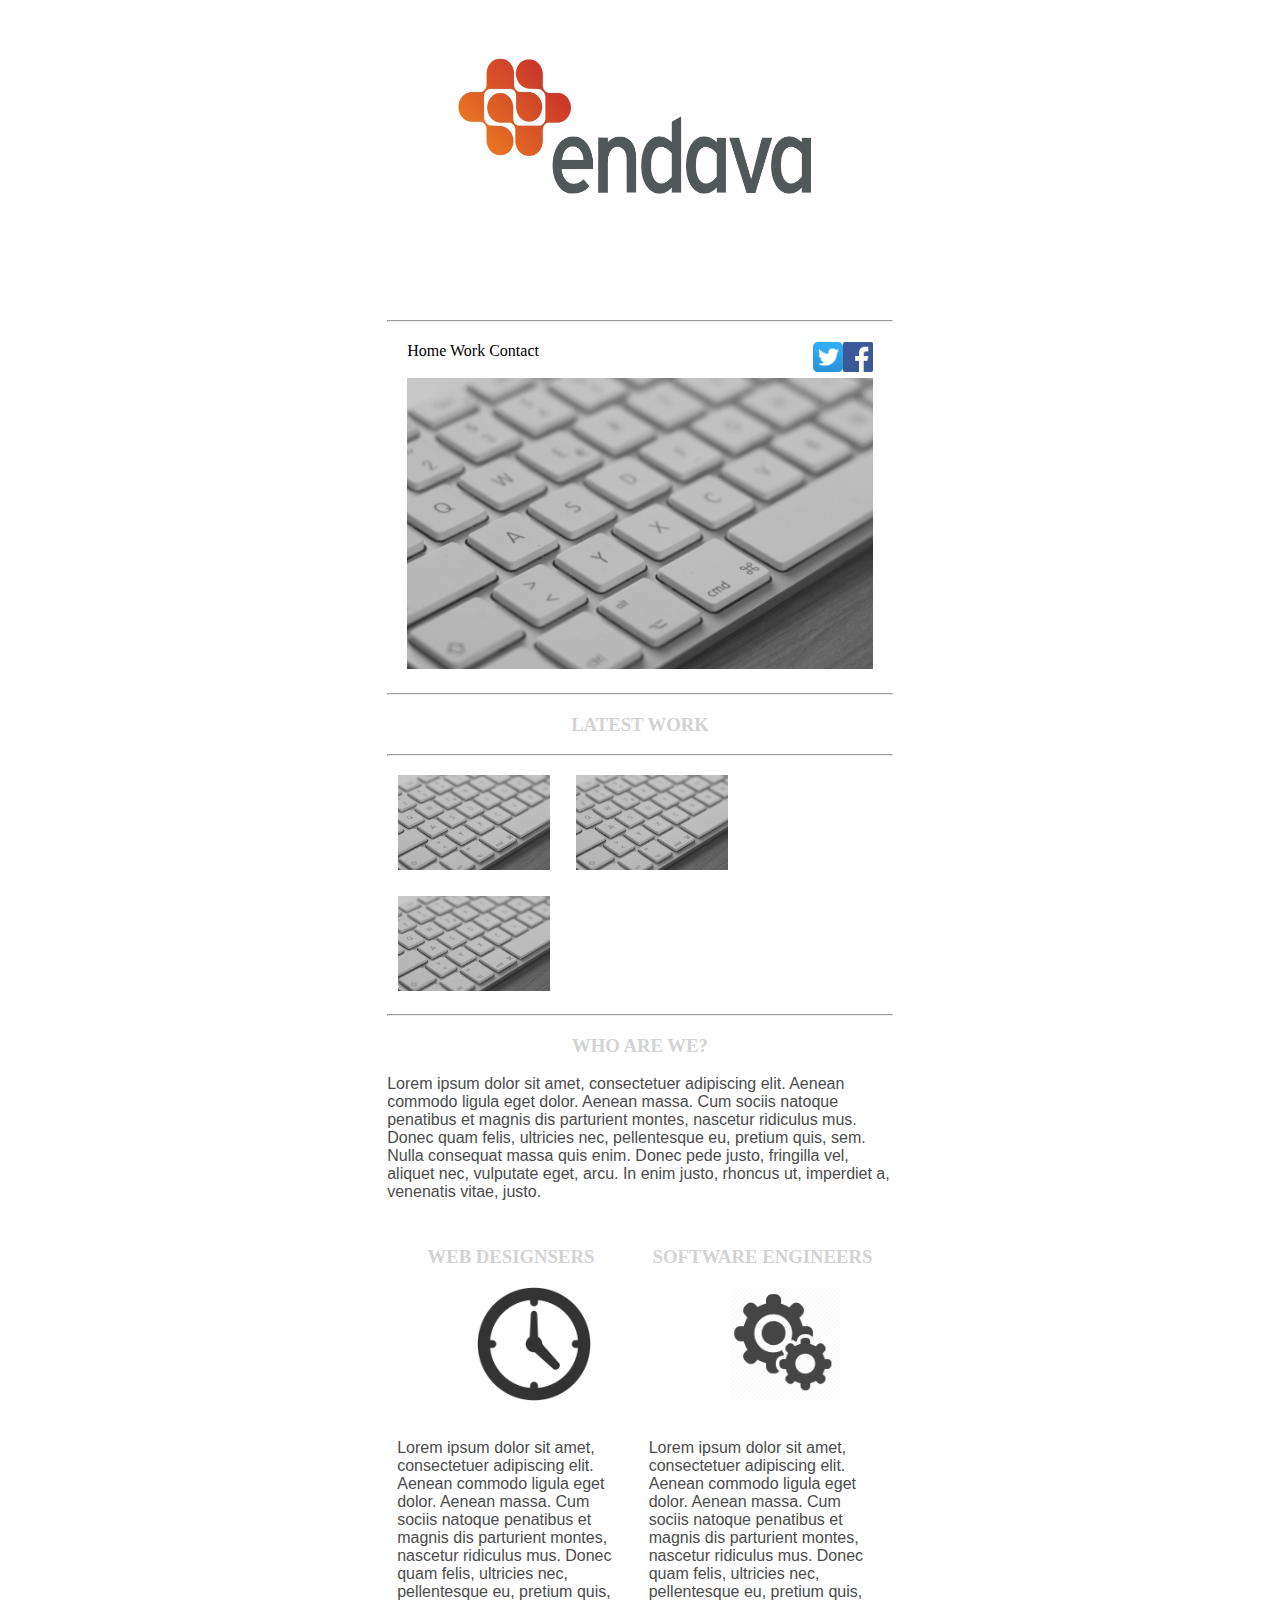
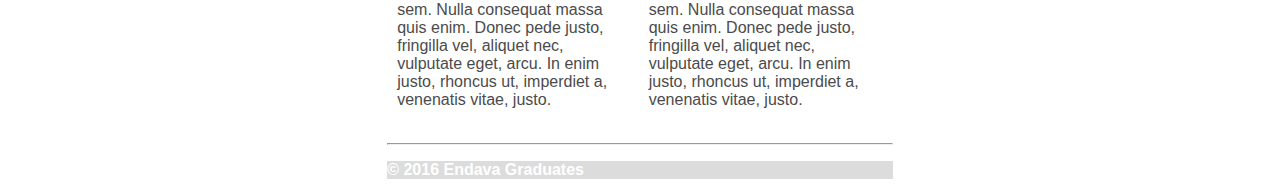
<file: HTML/index.html>
<!DOCTYPE HTML>
<head>
<link rel="stylesheet" type="text/css" href="style.css">
<meta name="viewport" content="width=device-width">
</head>
<body>
        <div class="page">
            <div id="header">
                <img src="endava.jpg" id="headerphoto" width="100%" height="300px">
            </div> 
<hr />
<div id = "main">
   <div id ="firstmenu">
       <a>Home</a> 
       <a>Work</a> 
       <a>Contact</a>
       <img src="square-facebook-512.png" height="30px" width="30px;" class="logos"/> 
       <img src="twitter-logo.png" height="30px" width="30px;" class="logos"/> 
    </div> 
    <br />
    <img id = "firstimg" src="keyboard.jpg" / width="100%">
</div>
     <hr />
     <div id="latestwork">
      <h3 id="latestworktitle">LATEST WORK</h3>
           <hr />
      <img src="keyboard.jpg" id="textonimage" width="30%" />
      <img src="keyboard.jpg" / width="30%">
      <img src="keyboard.jpg" / width="30%">
         
    </div>
    <hr />
            <div id="whoarewediv">
            <h3 id="whoarewe">WHO ARE WE?</h3>
                <p>Lorem ipsum dolor sit amet, consectetuer adipiscing elit. Aenean commodo ligula eget dolor. Aenean massa. Cum sociis natoque penatibus et magnis dis parturient montes, nascetur ridiculus mus. Donec quam felis, ultricies nec, pellentesque eu, pretium quis, sem. Nulla consequat massa quis enim. Donec pede justo, fringilla vel, aliquet nec, vulputate eget, arcu. In enim justo, rhoncus ut, imperdiet a, venenatis vitae, justo.</p>
            <div id="whoarewe1">
                <h3>WEB DESIGNSERS</h3>
                <img class ="imgquery" src="clock.png" width="50%" height="50%" />
                <br /><br />
                <p>Lorem ipsum dolor sit amet, consectetuer adipiscing elit. Aenean commodo ligula eget dolor. Aenean massa. Cum sociis natoque penatibus et magnis dis parturient montes, nascetur ridiculus mus. Donec quam felis, ultricies nec, pellentesque eu, pretium quis, sem. Nulla consequat massa quis enim. Donec pede justo, fringilla vel, aliquet nec, vulputate eget, arcu. In enim justo, rhoncus ut, imperdiet a, venenatis vitae, justo.</p>
            </div>
            <div id="whoarewe2">
                <h3>SOFTWARE ENGINEERS</h3>
                <img class="imgquery" src="settings.png" width="50%" height="50%" />
                <br /><br />
                <p>Lorem ipsum dolor sit amet, consectetuer adipiscing elit. Aenean commodo ligula eget dolor. Aenean massa. Cum sociis natoque penatibus et magnis dis parturient montes, nascetur ridiculus mus. Donec quam felis, ultricies nec, pellentesque eu, pretium quis, sem. Nulla consequat massa quis enim. Donec pede justo, fringilla vel, aliquet nec, vulputate eget, arcu. In enim justo, rhoncus ut, imperdiet a, venenatis vitae, justo.</p>
            </div>
            </div>
    <hr />
    <div id="footer">
    <span>
        <p style="text-align:left;">&copy 2016 Endava Graduates</p><p id="right">Home  Work   Contact</p>
    </span>
    </div>
</div>
   
</body>
</file>
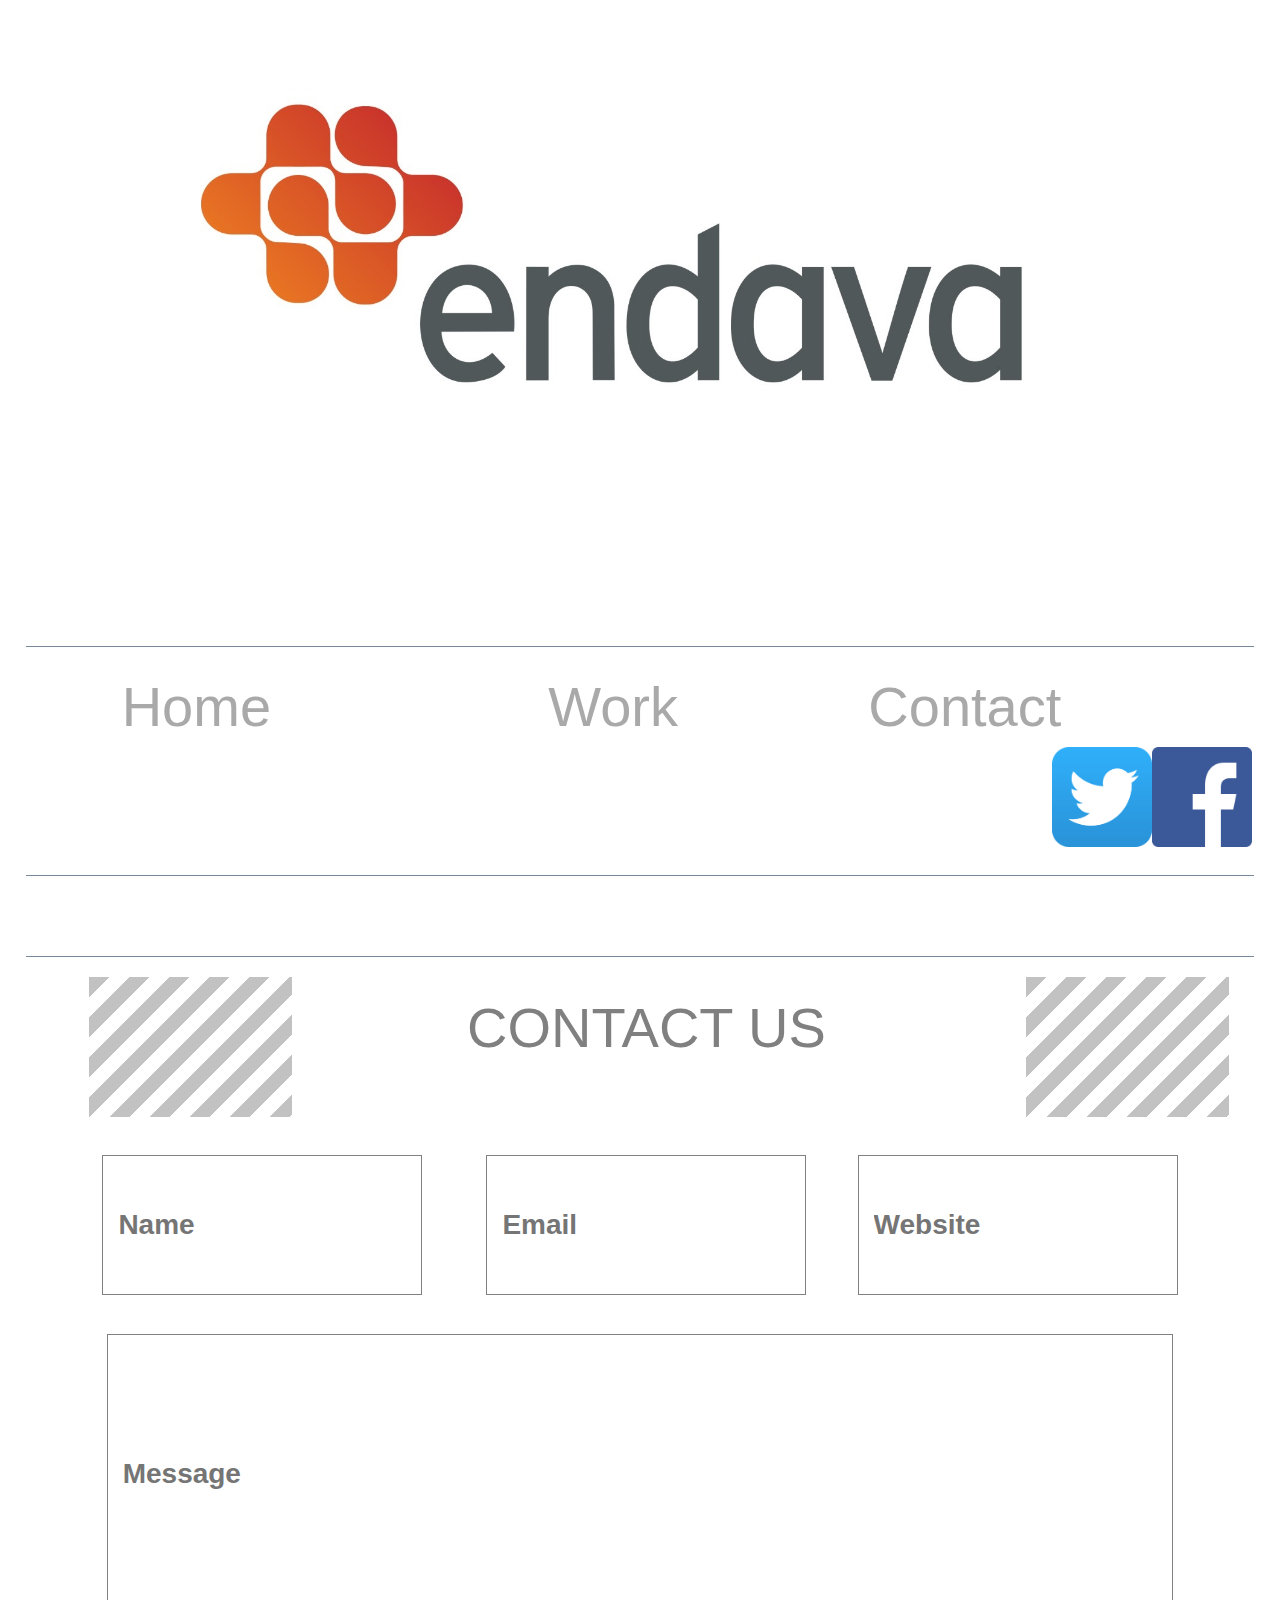
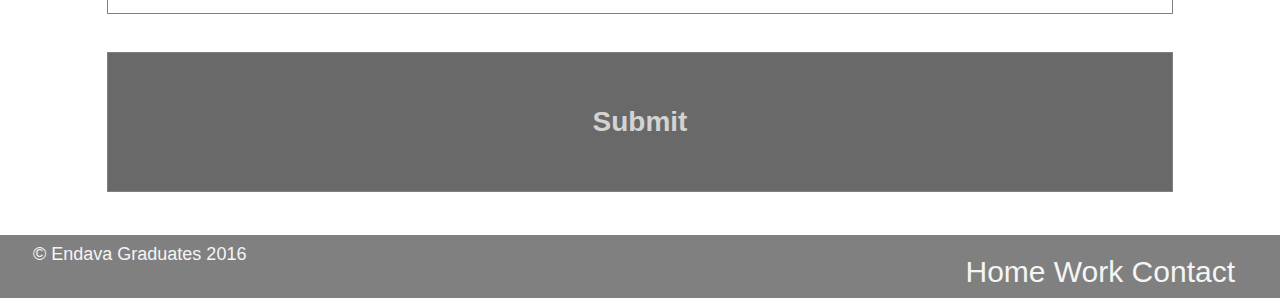
<file: HTML/contact.html>
<!DOCTYPE html>
<html lang="en">
<head>
  <meta charset="utf-8" />
    <meta name="viewport" content="width=device-width">
  <title>Contact </title>
   
 <!-- Latest compiled and minified CSS -->
<link rel="stylesheet" href="http://maxcdn.bootstrapcdn.com/bootstrap/3.3.6/css/bootstrap.min.css">

<!-- jQuery library -->
<script src="https://ajax.googleapis.com/ajax/libs/jquery/1.12.0/jquery.min.js"></script>

<!-- Latest compiled JavaScript -->
<script src="http://maxcdn.bootstrapcdn.com/bootstrap/3.3.6/js/bootstrap.min.js"></script>

<link rel="stylesheet" type="text/css" href="contactstyle.css">
</head>

<body>
    <div id="row" class="col-sm-8 col-sm-offset-2 col-xs-8 col-xs-offset-3 col-lg-8 col-lg-offset-2">
        <img id="headimg" src="endava.jpg" width="100%" />
    </div>
    <hr />
    <div id="row">
                <a class="col-sm-4 col-sm-offset-1 col-xs-4 " href="#">Home</a>  <a class="col-sm-3 col-xs-3" href="#">Work</a>  <a class="col-sm-3 col-xs-3" href="#">Contact</a>
    </div>
    <div id="row">
        <img id="fblogo" src="square-facebook-512.png" height="100em;"/>
         <img id="twlogo" src="twitter-logo.png" height="100em;"/>
    </div>
    <hr />
    <br />
    <br />
    <hr />
    <div id="row" class="contactwrapper">
           <div class="col-sm-2 fill col-xs-2"></div>
           <h1 class="col-sm-7 col-lg-7 col-xs-7" id="contactus">CONTACT US</h1>
           <div class="col-sm-2 fill col-xs-2"></div>
    </div>
   
    <form>
    <div id="row" class="formwrapper">
        <input id="name" type="text" placeholder="Name" class="col-lg-3 col-sm-10 col-sm-offset-1 col-xs-12"/>   
    
        <input id="email" type="text" placeholder="Email" class="col-lg-3 col-sm-10 col-sm-offset-1 col-xs-12"/>
    
        <input id="website" type="text" placeholder="Website" class="col-lg-3 col-sm-10 col-sm-offset-1 col-xs-12"/>
        </div>  
    <div id="row">
    
        <input id="message" type="textbox" placeholder="Message" class="col-lg-10 col-sm-10 col-sm-offset-1 col-xs-12"/>
   </div>
  
    <div id="row" class="formwrapper">
       <input type="button" id="submit" class="buttons col-sm-10 col-sm-offset-1 col-xs-12" value="Submit"/>
    </div>
        
    </form>
    <br />
    <br />
    <br />
    
     <div id="row"  class="col-sm-9 col-sm-offset-3">
        <a id="validation" style="color:red;"></a>
    </div>
    <div id="row">
        <div class="col-sm-12 footer col-xs-12" style="background-color:gray;margin-top:3em;">
        <h4 style="float:left;margin-left:1em;">&copy; Endava Graduates 2016</h4>
        <h2 style="float:right;margin-right:1em;">Home Work Contact </h2>
        </div>
    </div>
   
    <script src="validation.js"></script>
</body>
</file>
<file: HTML/style.css>
body{
background-color: white;
z-index: -1;
}

#footer{
    background-color:gainsboro;
}

#main{
    margin: 20px;
}

#headerphoto{
    margin-left: 20%;
}

#right{
    float: right;
    display: none;
}

.logos{
    float:right;
}
.page{
    position: relative;
    width: 40%;
    background-color: #ffffff;
    height: 100%;
    z-index: 1;
    left:50%;
    margin-left:-20%; /* -1/2 width */
    
}

#header{
    width: 70%;
}

#logos{
    position: relative;
    left: 75%;
}

#latestworktitle,#whoarewe{
    position: relative;
    text-align: center;
    color:darkgray;
}

#latestwork img{
margin: 11px;
}

p{
font-family: 'Source Sans Pro', sans-serif;
color: #4b4b4b;
}

#whoarewe1,#whoarewe2 {
    width:45%;
    margin: 10px;
    display: inline-block;
    vertical-align: top;
}

#whoarewe1 img{
    margin-left: 80px;
}

#whoarewe2 img{
    margin-left: 80px;
}

#footer p{
  font-weight: bold;
    color: white;
}

h3{
text-align: center;
    color:lightgray !important;
}


@media screen and (max-width: 699px) and (min-width: 520px) {
  #latestwork img{
        width: 80%;
        padding-left: 5%; 
    }
    #whoarewediv div{
        width: 100%;
    }
    div p{
        margin-left: 5%;
        margin-right: 5%;
    }
    
    .imgquery{
       margin-right: 70%;
       border: 5px solid gray;
        width: 30%;
    }
    
    span p{
        width:100%;
    }

    #main{
        width: 100%;
    }
    
    #firstimg{
        width: 80%;
        padding-left: 5%;
    }
}
@media screen and (max-width: 699px) and (min-width: 520px) {
}
</file>
<file: HTML/contactstyle.css>
a{
    font-size: 400%;
      color: darkgray;
}

hr {
  border: 0;
  clear:both;
  display:block;
  width: 96%;               
  background-color:lightslategray;
  height: 1px;
}

h1{
    font-size: 400%;
    text-align: center;
    color:gray;
}

.fill{
 background-image: url("stripe_2b0864d249d18577a012dfe39d704404.png");
 height: 10em;
 margin-left: 1.8em;
}

input{
    height: 5em;
    font-size: 200%;
    font-weight: 600;
    margin-top: 3%;
    border: 1px solid gray;
}

input[type="textbox"]{
    height: 10em;
    font-size: 200%;
    font-weight: 600;
    margin-top: 3%;
    text-align: left;
    border: 1 px solid gray;
    
}

.buttons{
    background-color: dimgrey;
    color:lightgrey;
}

#footer{
    background-color: blanchedalmond;
}

.footer h2,.footer h4{
    color: whitesmoke;
}

div img{
    float: right;
    margin-right: 2em;
    margin-bottom: 2em;
}

#twlogo{
    margin-right: 0px;
}
/* Large Devices, Wide Screens */
@media only screen and (min-width : 1200px) {
    #name, #email, #website{
        margin-left:8%;
    }
    
    #headimg{
    }
    
    .contactwrapper{
        margin-left:5%;
    }
    
    #email{
        margin-left:5%;
    }
    
    #website{
        margin-left:4%;
    }
    #contactus{
       text-align: center;
       font-size: 500%:
    }
    
    #fblogo{
        margin-top: ;
    }
    
    
}

@media(max-width:767px){
    h1{
        font-size: 200%;
    }
    .fill{
        margin: 0px;
        height: 5em;
    }
    
    .contactwrapper{
       margin-left: 8%;
    }
    
    a{
        font-size:200%;
    }
        
    #fblogo,#twlogo{
        width:10%;
        height: 10%;
    }
   
}
</file>
